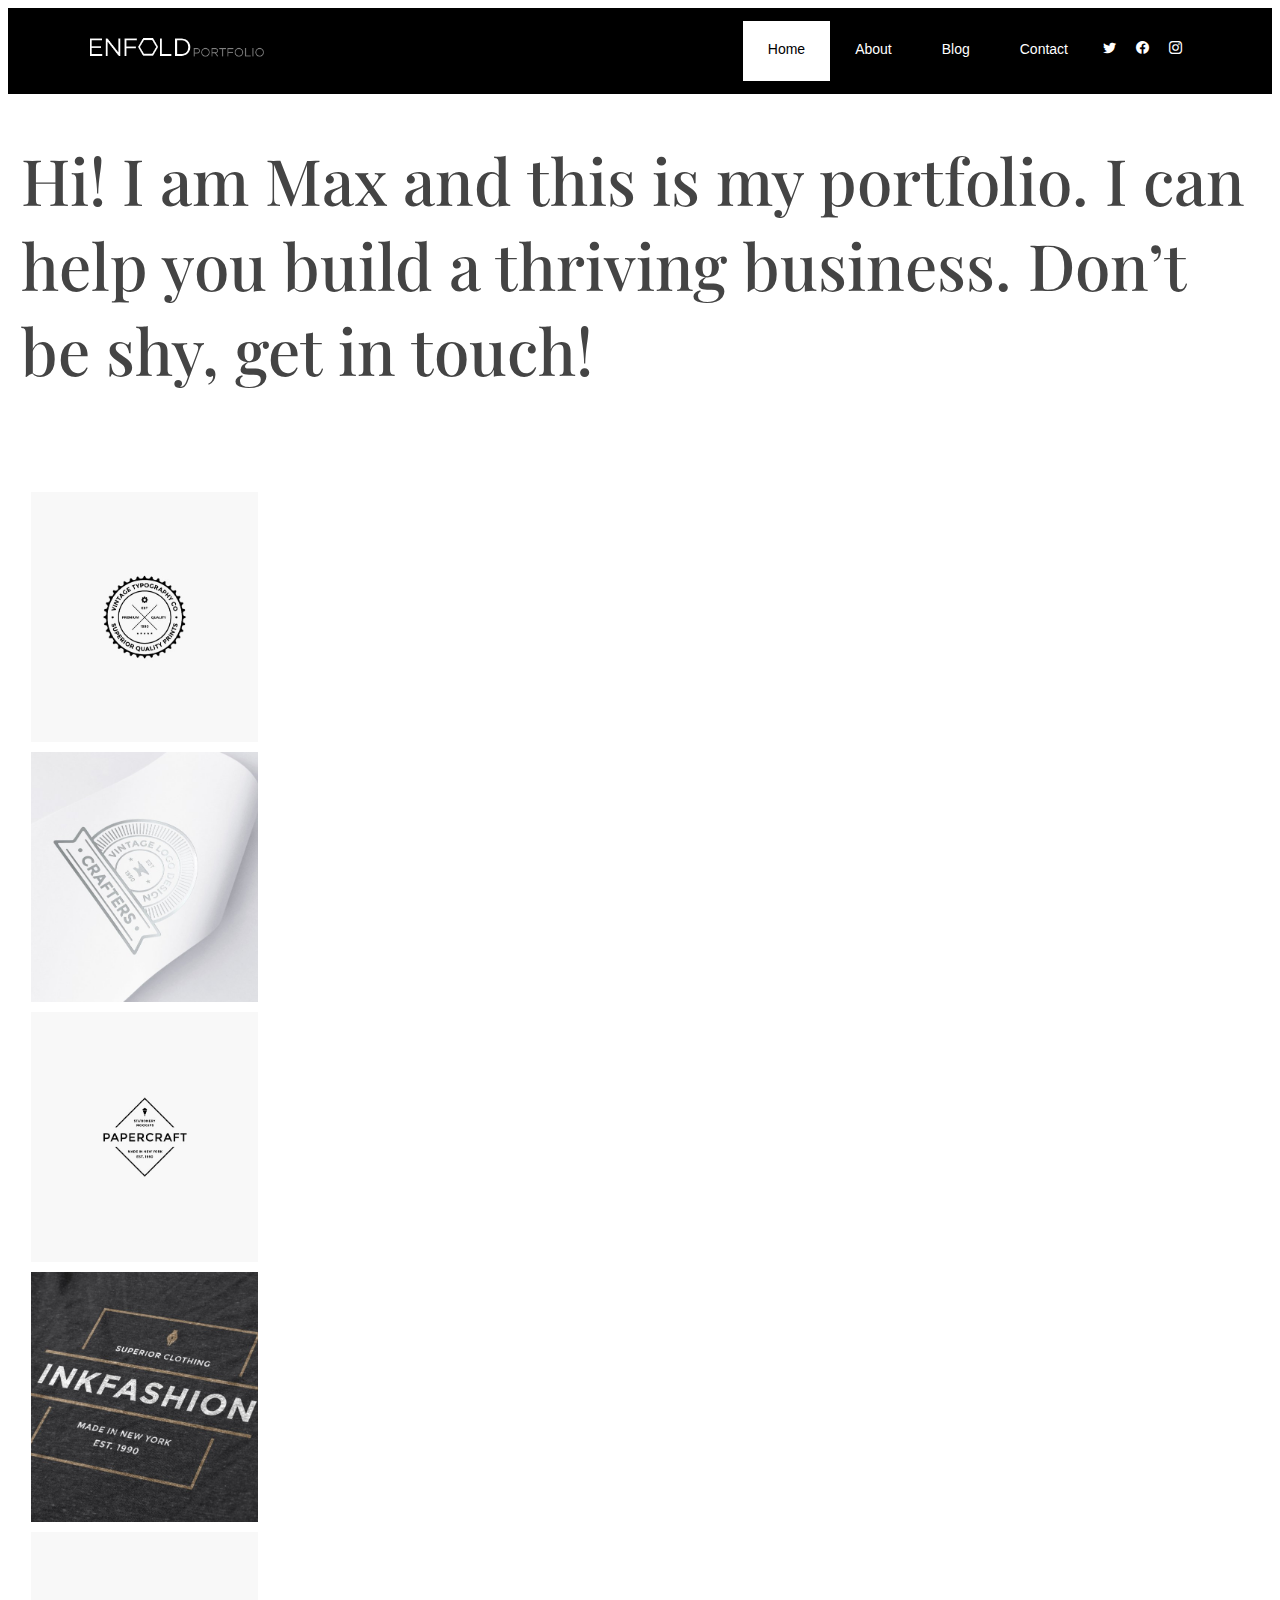
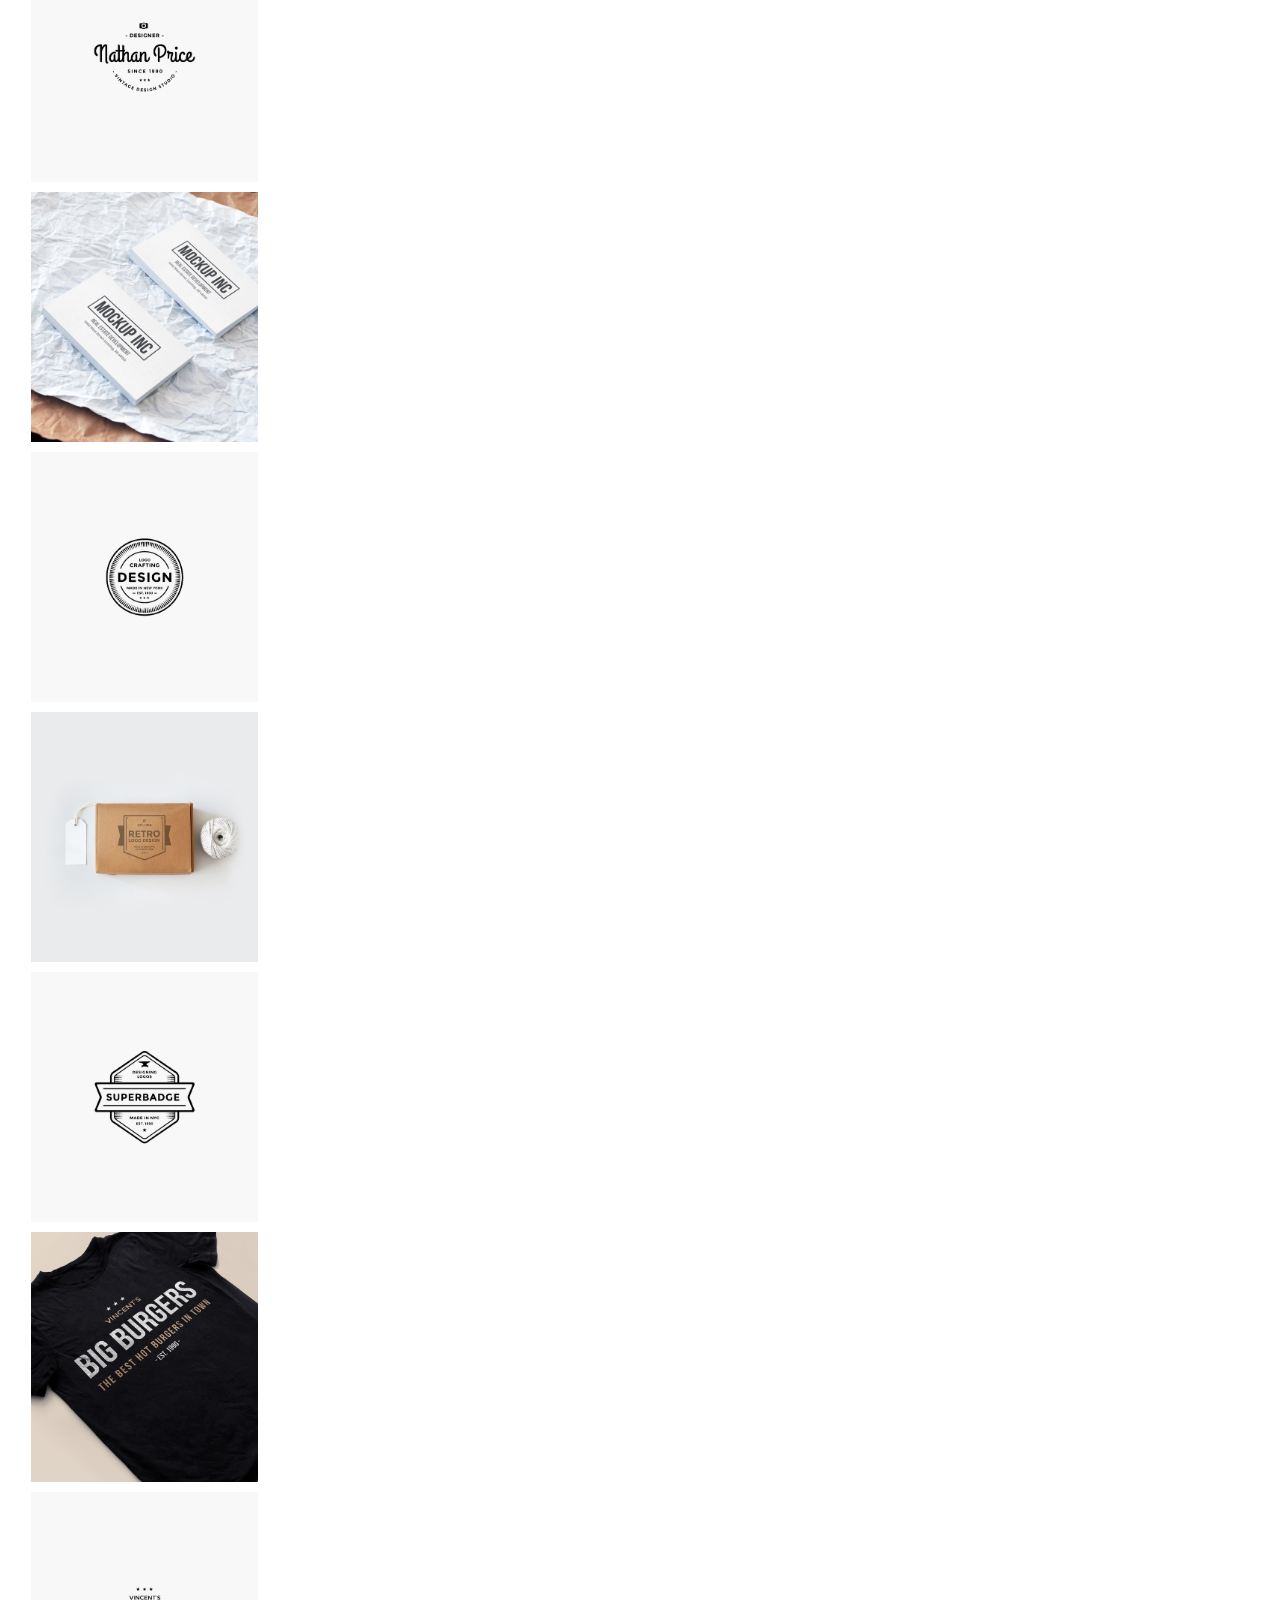
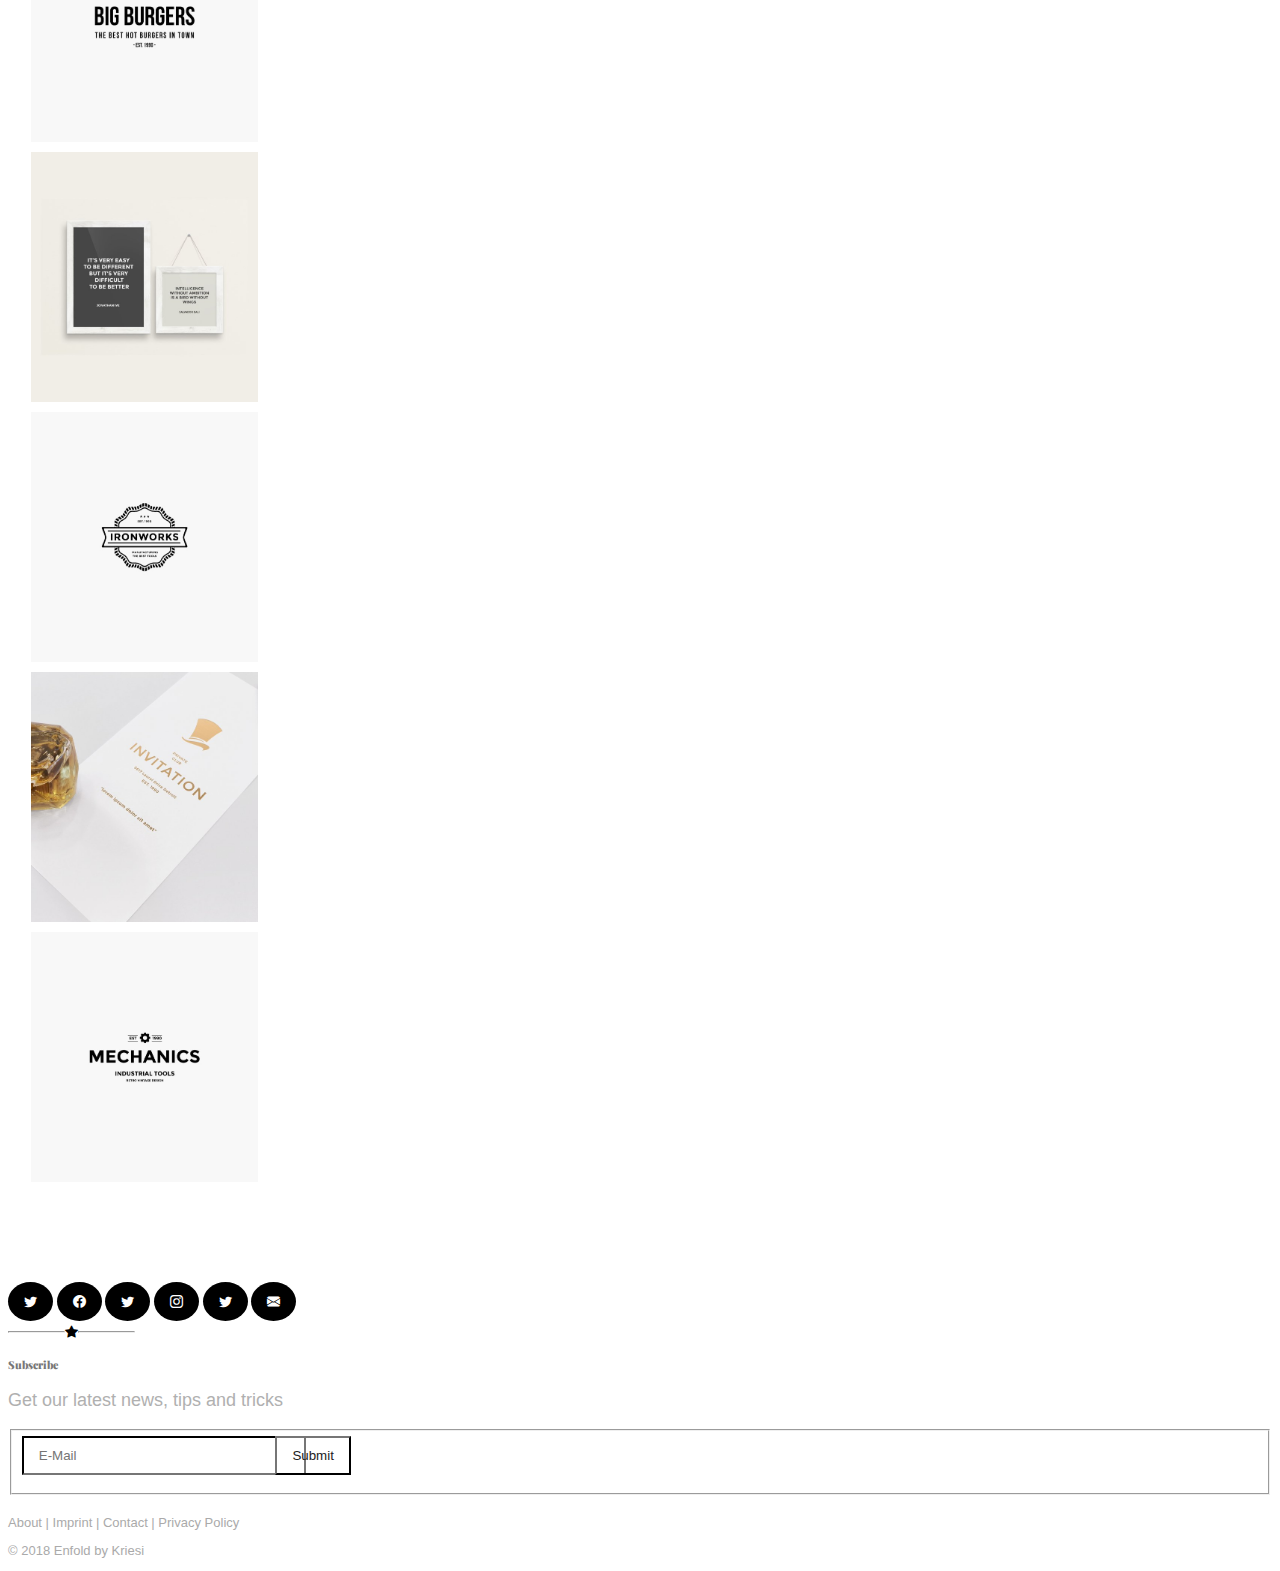
<file: index.html>
<!DOCTYPE html>
<html lang="en">
    <head>
        <meta charset="UTF-8">
        <link rel="icon" href="./image/favicon.png">
        <title>Enfold Elegant Portfolio – Just another Kriesi.at Theme Demos Sites site</title>
        <meta name="author" content="Matin Pakzadan">
        <meta name="keywords" content="">
        <meta name="description" content="">
        <meta name="viewport" content="width=device-width, initial-scale=1">
        <link rel="stylesheet" href="./index.css">
        <script src="https://code.jquery.com/jquery-3.6.0.js"></script>
        <link rel="stylesheet" href="https://cdn.jsdelivr.net/npm/bootstrap@5.1.3/dist/css/bootstrap.min.css" integrity="sha384-1BmE4kWBq78iYhFldvKuhfTAU6auU8tT94WrHftjDbrCEXSU1oBoqyl2QvZ6jIW3" crossorigin="anonymous">        <link rel="stylesheet" href="https://pro.fontawesome.com/releases/v5.10.0/css/all.css" integrity="sha384-AYmEC3Yw5cVb3ZcuHtOA93w35dYTsvhLPVnYs9eStHfGJvOvKxVfELGroGkvsg+p" crossorigin="anonymous"/>
        <link rel="stylesheet" href="https://cdn.jsdelivr.net/npm/bootstrap-icons@1.3.0/font/bootstrap-icons.css">
        <link type="text/css" rel="stylesheet" href="//fonts.googleapis.com/css?family=Playfair+Display:400,700%7COpen+Sans:400,600" id="avia-google-webfont">
    </head>

    <body>
        <nav class="navbar py-0">
            <div class="logo">
                <img src="./image/logo.png" height="60px">
            </div>

            <ul class="nav-links m-0">
                <!-- USING CHECKBOX HACK -->
                <input type="checkbox" id="checkbox_toggle" />
                <label for="checkbox_toggle" class="hamburger">&#9776;</label>
                <!-- NAVIGATION MENUS -->
                <div class="menu">
                    <li class="selected"><a href="/">Home</a></li>
                    <li class=""><a href="about.html">About</a></li>
                    <li class=""><a href="blog.html">Blog</a></li>
                    <li class=""><a href="contact.html">Contact</a></li>
                    <li class="li-icon"><a href="/"><i class="bi-twitter icon"></i></a></li>
                    <li class="li-icon"><a href="/"><i class="bi-facebook icon"></i></a></li>
                    <li class="li-icon"><a href="/"><i class="bi-instagram icon"></i></a></li>
                </div>
            </ul>
        </nav>

        <div class="container">
            <div class="text-container my-5">
                <h1 class="text-show">
                    Hi! I am Max and this is my portfolio. I can help you build a thriving business. Don’t be shy, get in touch!
                </h1>
            </div>

            <div class="image-container my-5 row">
                <div class="product-card">
                    <a>
                        <div class="image-box">
                            <div class="image-bck img-log-8"></div>
                        </div>
                    </a>
                </div>
                <div class="product-card">
                    <a>
                        <div class="image-box">
                            <div class="image-bck img-moc-1"></div>
                        </div>
                    </a>
                </div>
                <div class="product-card">
                    <a>
                        <div class="image-box">
                            <div class="image-bck img-log-4"></div>
                        </div>
                    </a>
                </div>
                <div class="product-card">
                    <a>
                        <div class="image-box">
                            <div class="image-bck img-moc-4"></div>
                        </div>
                    </a>
                </div>
                <div class="product-card">
                    <a>
                        <div class="image-box">
                            <div class="image-bck img-log-2"></div>
                        </div>
                    </a>
                </div>
                <div class="product-card">
                    <a>
                        <div class="image-box">
                            <div class="image-bck img-moc-2"></div>
                        </div>
                    </a>
                </div>
                <div class="product-card">
                    <a>
                        <div class="image-box">
                            <div class="image-bck img-log-7"></div>
                        </div>
                    </a>
                </div>
                <div class="product-card">
                    <a>
                        <div class="image-box">
                            <div class="image-bck img-moc-7"></div>
                        </div>
                    </a>
                </div>
                <div class="product-card">
                    <a>
                        <div class="image-box">
                            <div class="image-bck img-log-6"></div>
                        </div>
                    </a>
                </div>
                <div class="product-card">
                    <a>
                        <div class="image-box">
                            <div class="image-bck img-moc-3"></div>
                        </div>
                    </a>
                </div>
                <div class="product-card">
                    <a>
                        <div class="image-box">
                            <div class="image-bck img-log-3"></div>
                        </div>
                    </a>
                </div>
                <div class="product-card">
                    <a>
                        <div class="image-box">
                            <div class="image-bck img-moc-8"></div>
                        </div>
                    </a>
                </div>
                <div class="product-card">
                    <a>
                        <div class="image-box">
                            <div class="image-bck img-log-5"></div>
                        </div>
                    </a>
                </div>
                <div class="product-card">
                    <a>
                        <div class="image-box">
                            <div class="image-bck img-moc-6"></div>
                        </div>
                    </a>
                </div>
                <div class="product-card">
                    <a>
                        <div class="image-box">
                            <div class="image-bck img-log-1"></div>
                        </div>
                    </a>
                </div>
            </div>
        </div>

        <footer>
            <div class="row">
                <div class="col-md-12 text-center my-4 reference">
                    <a class="a-button m-2">
                        <span class="bi-twitter icon"></span>
                    </a>

                    <a class="a-button m-2">
                        <span class="bi-facebook icon"></span>
                    </a>

                    <a class="a-button m-2">
                        <span class="bi-twitter icon"></span>
                    </a>

                    <a class="a-button m-2">
                        <span class="bi-instagram icon"></span>
                    </a>

                    <a class="a-button m-2">
                        <span class="bi-twitter icon"></span>
                    </a>

                    <a class="a-button m-2">
                        <span class="bi-envelope-fill icon"></span>
                    </a>
                </div>
            </div>
            <div class="row">
                <div class="col-md-12 text-center my-4">
                    <div class="hr-inner">
                        <hr>
                        <span class="bi-star-fill icon mx-2" style="color: black"></span>
                        <hr>
                    </div>
                </div>
            </div>
            <div class="row">
                <div class="col-md-12 text-center">
                    <h5><b>Subscribe</b></h5>
                    <p>Get our latest news, tips and tricks</p>
                </div>
                <div class="col-md-12 text-center my-2">
                    <form action="/" method="post">
                        <fieldset>
                            <div class="group-control">
                                <input name="emailAddress" type="email" placeholder="E-Mail" required>
                            </div>
                            <button type="submit" class="submit-button">Submit</button>
                        </fieldset>
                    </form>
                </div>
                <div class="col-md-12 text-center copy-right">
                    <p>
                        <a>About</a> | <a>Imprint</a> | <a>Contact</a> | <a>Privacy Policy</a>
                    </p>
                    <p>© 2018 Enfold by Kriesi</p>
                </div>
            </div>
        </footer>
    </body>
</html>
</file>
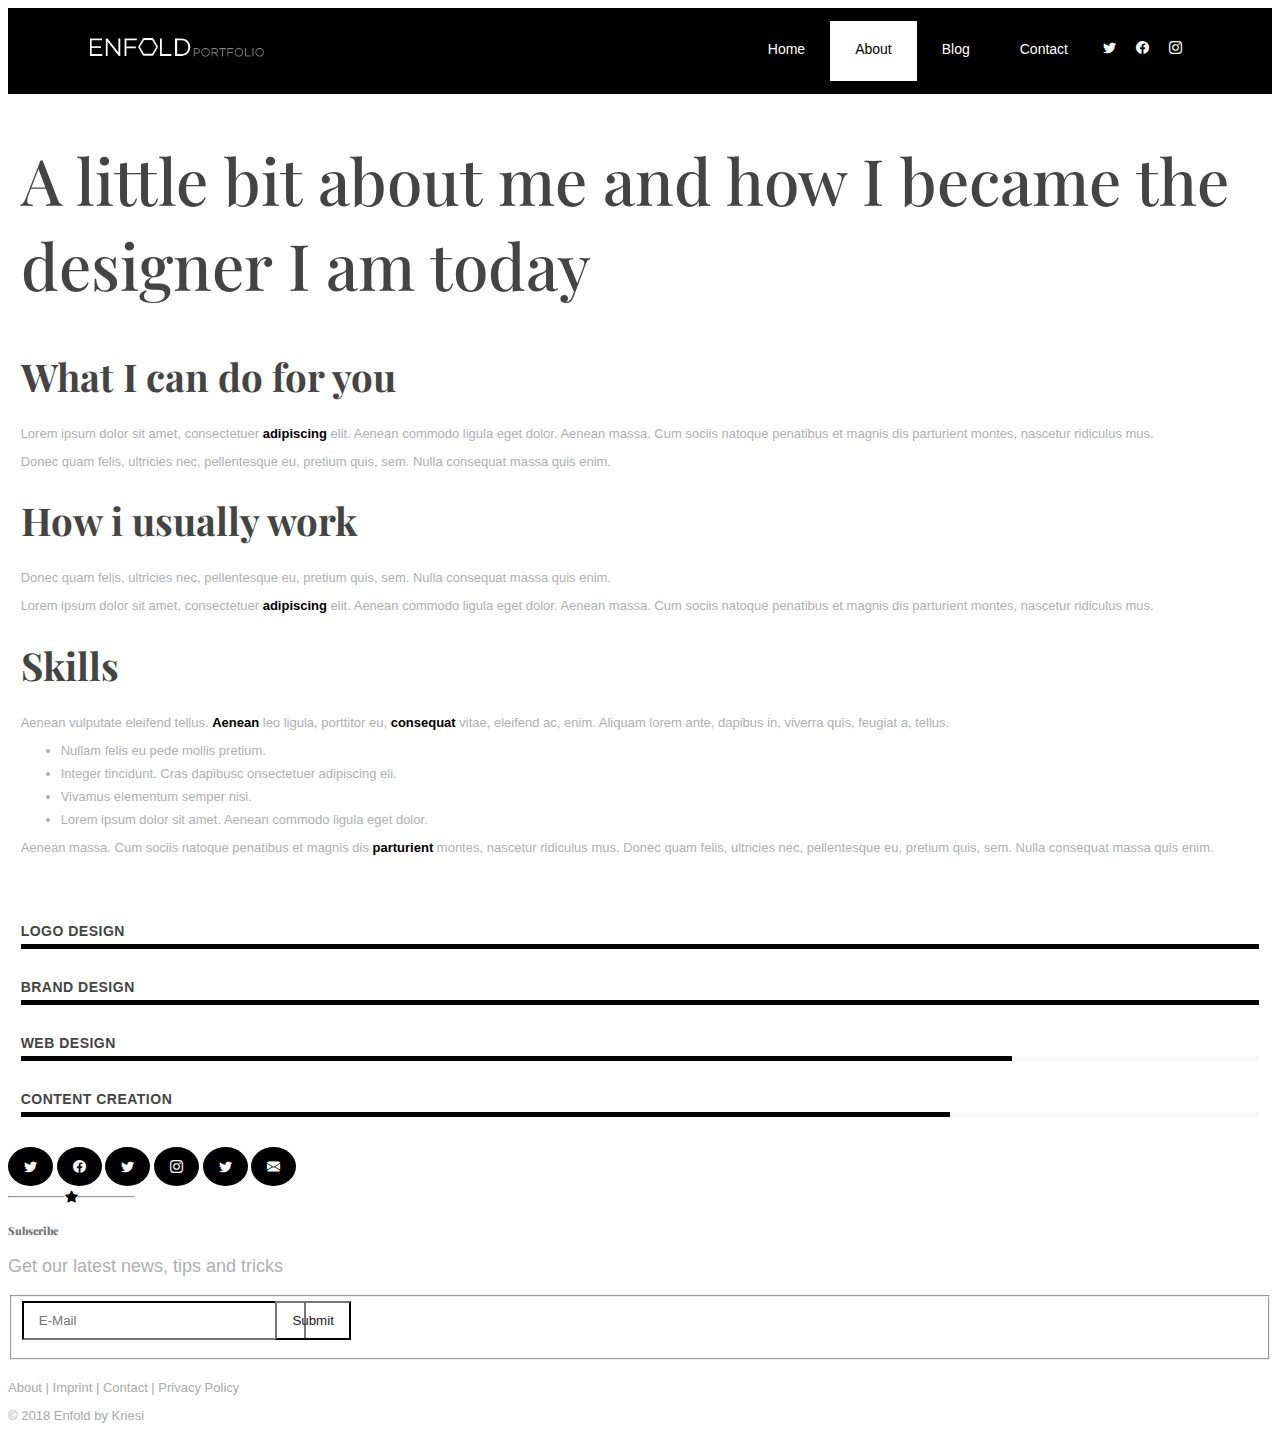
<file: about.html>
<!DOCTYPE html>
<html lang="en">
<head>
    <meta charset="UTF-8">
    <link rel="icon" href="./image/favicon.png">
    <title>About-Enfold Elegant Portfolio</title>
    <meta name="author" content="Matin Pakzadan">
    <meta name="keywords" content="">
    <meta name="description" content="">
    <meta name="viewport" content="width=device-width, initial-scale=1">
    <link rel="stylesheet" href="./index.css">
    <script src="https://code.jquery.com/jquery-3.6.0.js"></script>
    <link rel="stylesheet" href="https://cdn.jsdelivr.net/npm/bootstrap@5.1.3/dist/css/bootstrap.min.css" integrity="sha384-1BmE4kWBq78iYhFldvKuhfTAU6auU8tT94WrHftjDbrCEXSU1oBoqyl2QvZ6jIW3" crossorigin="anonymous">        <link rel="stylesheet" href="https://pro.fontawesome.com/releases/v5.10.0/css/all.css" integrity="sha384-AYmEC3Yw5cVb3ZcuHtOA93w35dYTsvhLPVnYs9eStHfGJvOvKxVfELGroGkvsg+p" crossorigin="anonymous"/>
    <link rel="stylesheet" href="https://cdn.jsdelivr.net/npm/bootstrap-icons@1.3.0/font/bootstrap-icons.css">
    <link type="text/css" rel="stylesheet" href="//fonts.googleapis.com/css?family=Playfair+Display:400,700%7COpen+Sans:400,600" id="avia-google-webfont">
</head>

<body>
<nav class="navbar py-0">
    <div class="logo">
        <img src="./image/logo.png" height="60px">
    </div>

    <ul class="nav-links m-0">
        <!-- USING CHECKBOX HACK -->
        <input type="checkbox" id="checkbox_toggle" />
        <label for="checkbox_toggle" class="hamburger">&#9776;</label>
        <!-- NAVIGATION MENUS -->
        <div class="menu">
            <li class=""><a href="index.html">Home</a></li>
            <li class="selected"><a href="/">About</a></li>
            <li class=""><a href="blog.html">Blog</a></li>
            <li class=""><a href="contact.html">Contact</a></li>
            <li class="li-icon"><a href="/"><i class="bi-twitter icon"></i></a></li>
            <li class="li-icon"><a href="/"><i class="bi-facebook icon"></i></a></li>
            <li class="li-icon"><a href="/"><i class="bi-instagram icon"></i></a></li>
        </div>
    </ul>
</nav>

<div class="container">
    <div class="text-container my-5">
        <h1 class="text-show">
            A little bit about me and how I became the designer I am today
        </h1>
    </div>

    <div class="content">
        <div class="row my-5">
            <div class="col-md-6">
                <h1 class="title">What I can do for you</h1>
                <p>Lorem ipsum dolor sit amet, consectetuer <strong>adipiscing</strong> elit. Aenean commodo ligula eget dolor. Aenean massa. Cum sociis natoque penatibus et magnis dis parturient montes, nascetur ridiculus mus.</p>
                <p>Donec quam felis, ultricies nec, pellentesque eu, pretium quis, sem. Nulla consequat massa quis enim.</p>
            </div>
            <div class="col-md-6">
                <h1 class="title">How i usually work</h1>
                <p>Donec quam felis, ultricies nec, pellentesque eu, pretium quis, sem. Nulla consequat massa quis enim.</p>
                <p>    Lorem ipsum dolor sit amet, consectetuer <strong>adipiscing</strong> elit. Aenean commodo ligula eget dolor. Aenean massa. Cum sociis natoque penatibus et magnis dis parturient montes, nascetur ridiculus mus.</p>
            </div>
        </div>

        <div class="row my-5">
            <div class="col-md-6">
                <h1 class="title">Skills</h1>
                <p>Aenean vulputate eleifend tellus. <strong>Aenean</strong> leo ligula, porttitor eu, <strong>consequat</strong> vitae, eleifend ac, enim. Aliquam lorem ante, dapibus in, viverra quis, feugiat a, tellus.</p>
                <ul>
                    <li>Nullam felis eu pede mollis pretium.</li>
                    <li>Integer tincidunt. Cras dapibusc onsectetuer adipiscing eli.</li>
                    <li>Vivamus elementum semper nisi.</li>
                    <li>Lorem ipsum dolor sit amet. Aenean commodo ligula eget dolor.</li>
                </ul>
                <p>Aenean massa. Cum sociis natoque penatibus et magnis dis <strong>parturient</strong> montes, nascetur ridiculus mus. Donec quam felis, ultricies nec, pellentesque eu, pretium quis, sem. Nulla consequat massa quis enim.</p>
            </div>

            <div class="col-md-6">
                <div class="chart-bar-top"></div>
                <div class="chart-bar">
                    <h5>LOGO DESIGN</h5>
                    <div class="bar-outer">
                        <div class="bar-inner bar-inner-100">
                        </div>
                    </div>
                </div>
                <div class="chart-bar">
                    <h5>BRAND DESIGN</h5>
                    <div class="bar-outer">
                        <div class="bar-inner bar-inner-100">
                        </div>
                    </div>
                </div>
                <div class="chart-bar">
                    <h5>WEB DESIGN</h5>
                    <div class="bar-outer">
                        <div class="bar-inner bar-inner-80">
                        </div>
                    </div>
                </div>
                <div class="chart-bar">
                    <h5>CONTENT CREATION</h5>
                    <div class="bar-outer">
                        <div class="bar-inner bar-inner-75">
                        </div>
                    </div>
                </div>
            </div>
        </div>
    </div>
</div>

<footer>
    <div class="row">
        <div class="col-md-12 text-center my-4 reference">
            <a class="a-button m-2">
                <span class="bi-twitter icon"></span>
            </a>

            <a class="a-button m-2">
                <span class="bi-facebook icon"></span>
            </a>

            <a class="a-button m-2">
                <span class="bi-twitter icon"></span>
            </a>

            <a class="a-button m-2">
                <span class="bi-instagram icon"></span>
            </a>

            <a class="a-button m-2">
                <span class="bi-twitter icon"></span>
            </a>

            <a class="a-button m-2">
                <span class="bi-envelope-fill icon"></span>
            </a>
        </div>
    </div>
    <div class="row">
        <div class="col-md-12 text-center my-4">
            <div class="hr-inner">
                <hr>
                <span class="bi-star-fill icon mx-2" style="color: black"></span>
                <hr>
            </div>
        </div>
    </div>
    <div class="row">
        <div class="col-md-12 text-center">
            <h5><b>Subscribe</b></h5>
            <p>Get our latest news, tips and tricks</p>
        </div>
        <div class="col-md-12 text-center my-2">
            <form action="/" method="post">
                <fieldset>
                    <div class="group-control">
                        <input name="emailAddress" type="email" placeholder="E-Mail" required>
                    </div>
                    <button type="submit" class="submit-button">Submit</button>
                </fieldset>
            </form>
        </div>
        <div class="col-md-12 text-center copy-right">
            <p>
                <a>About</a> | <a>Imprint</a> | <a>Contact</a> | <a>Privacy Policy</a>
            </p>
            <p>© 2018 Enfold by Kriesi</p>
        </div>
    </div>
</footer>
</body>
</html></title>
</head>
<body>

</body>
</html>
</file>
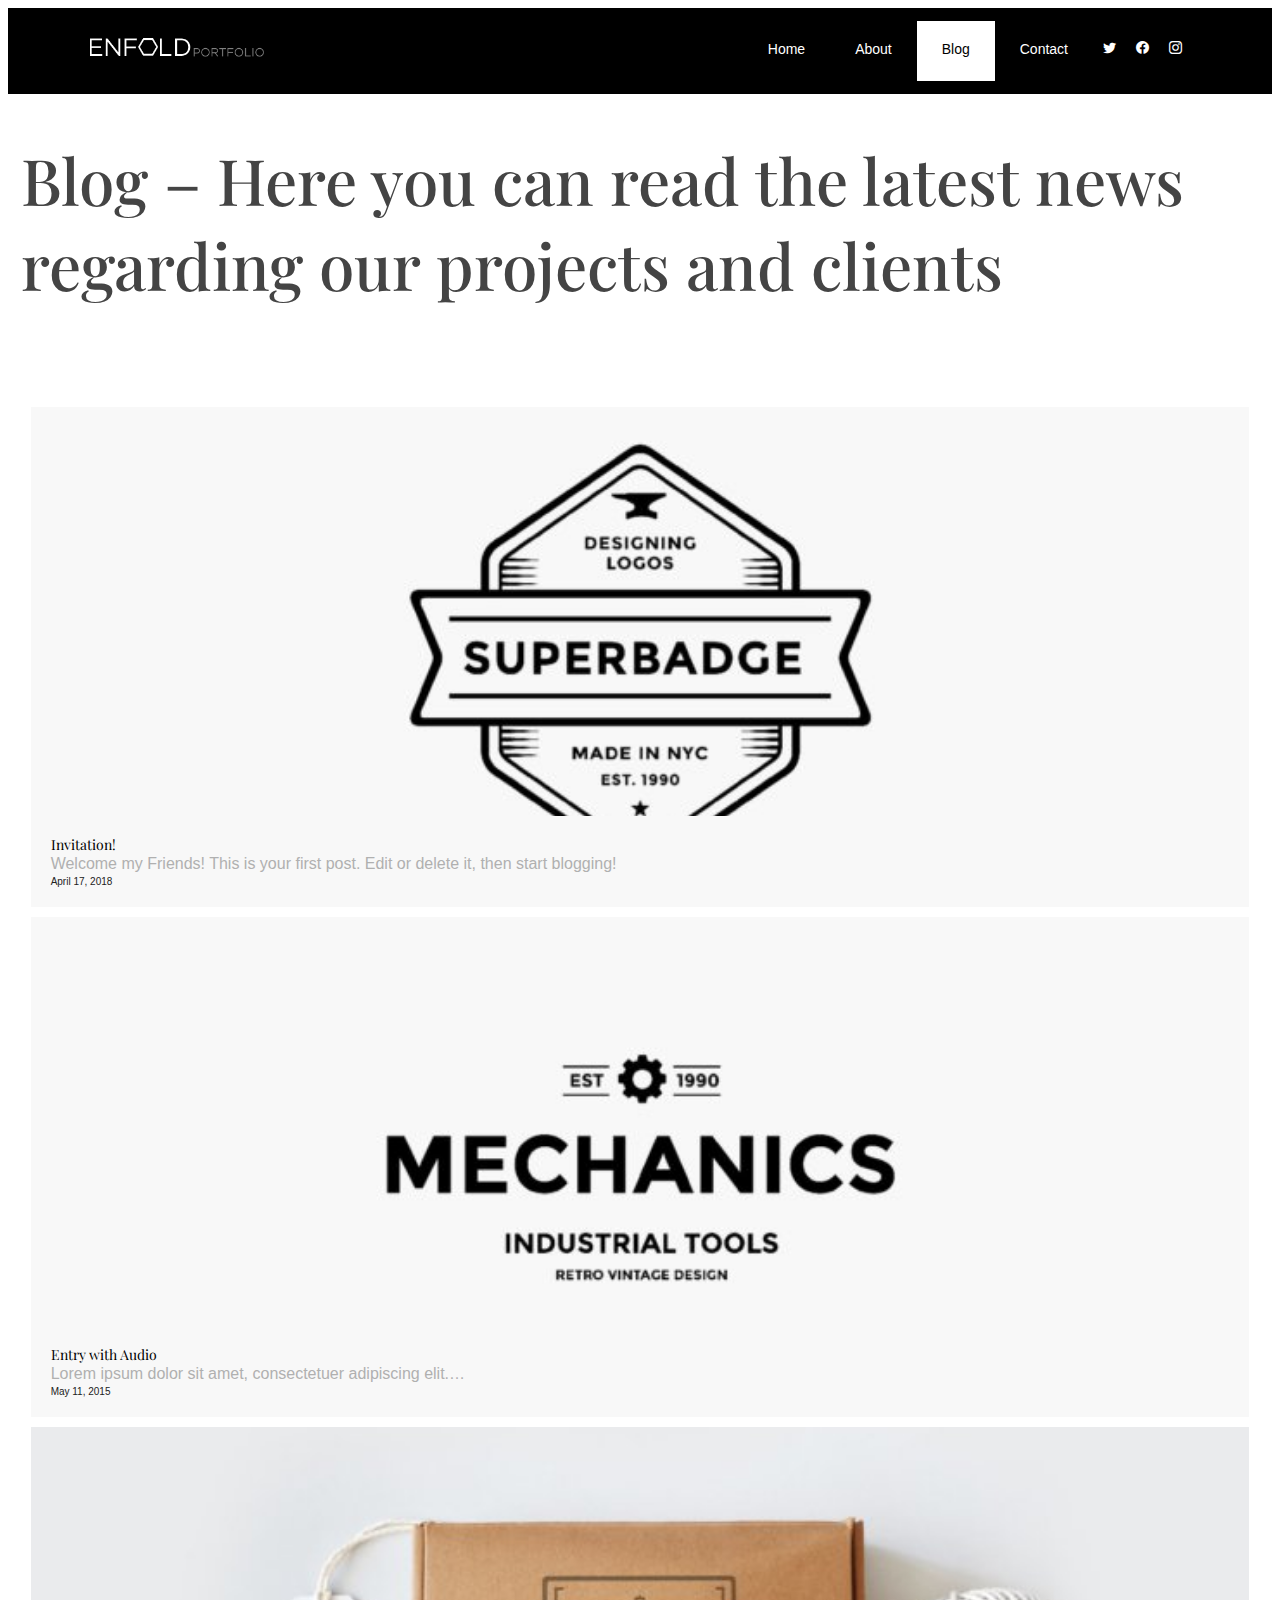
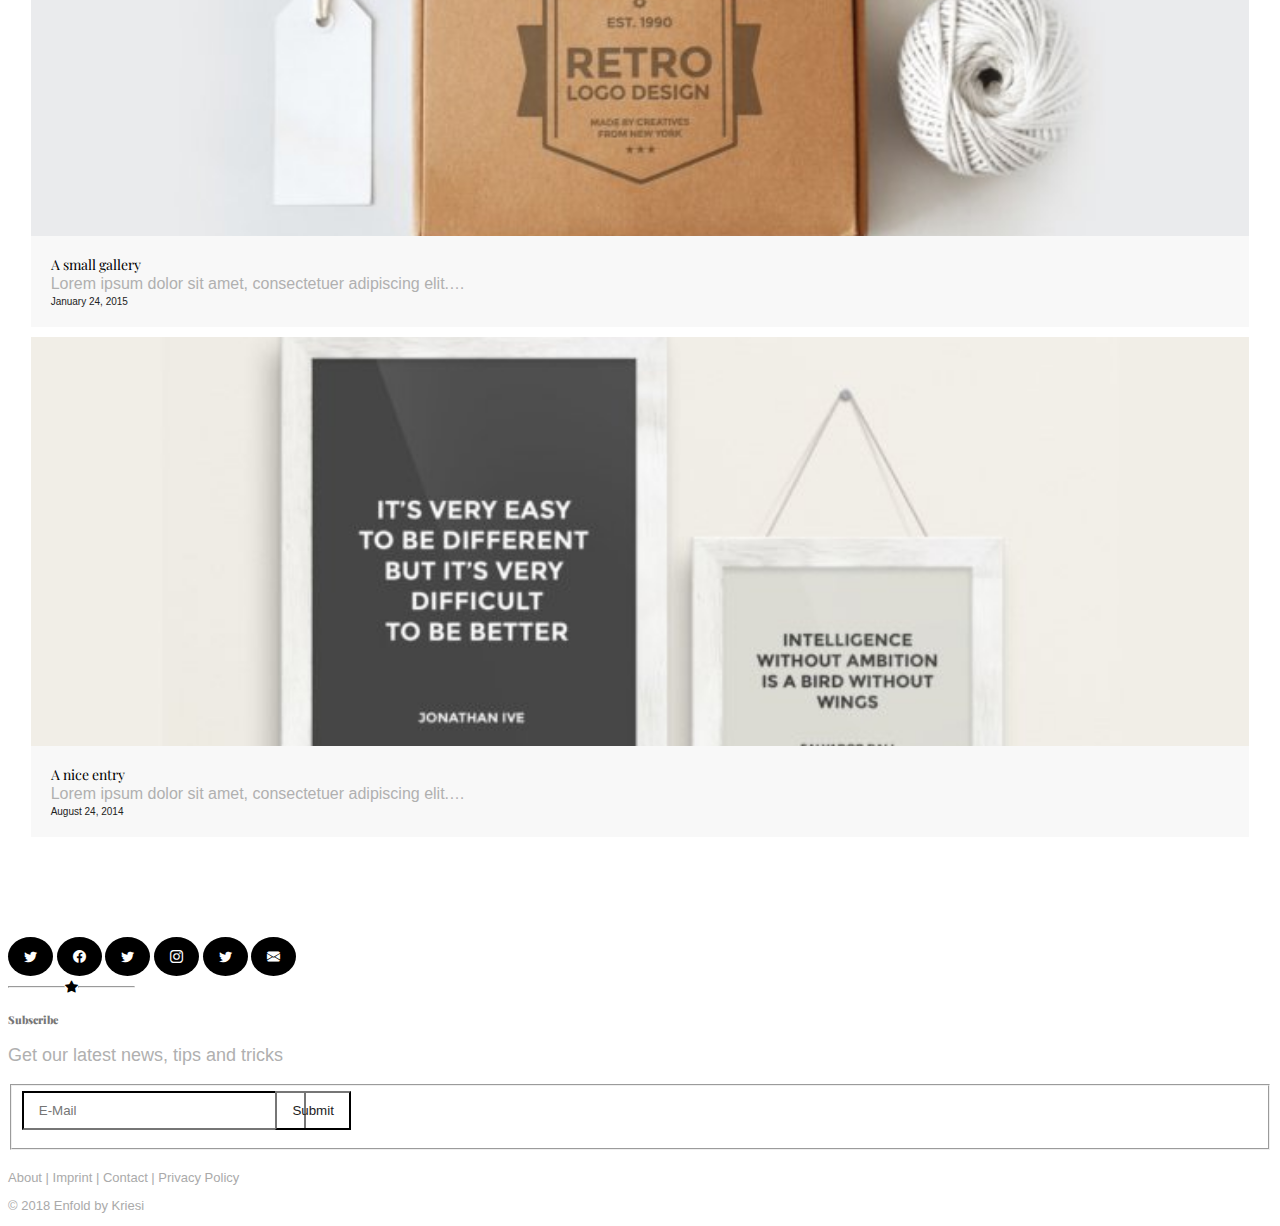
<file: blog.html>
<!DOCTYPE html>
<html lang="en">
<head>
    <meta charset="UTF-8">
    <link rel="icon" href="./image/favicon.png">
    <title>Blog-Enfold Elegant Portfolio – Just another Kriesi.at Theme Demos Sites site</title>
    <meta name="author" content="Matin Pakzadan">
    <meta name="keywords" content="">
    <meta name="description" content="">
    <meta name="viewport" content="width=device-width, initial-scale=1">
    <link rel="stylesheet" href="./index.css">
    <script src="https://code.jquery.com/jquery-3.6.0.js"></script>
    <link rel="stylesheet" href="https://cdn.jsdelivr.net/npm/bootstrap@5.1.3/dist/css/bootstrap.min.css" integrity="sha384-1BmE4kWBq78iYhFldvKuhfTAU6auU8tT94WrHftjDbrCEXSU1oBoqyl2QvZ6jIW3" crossorigin="anonymous">        <link rel="stylesheet" href="https://pro.fontawesome.com/releases/v5.10.0/css/all.css" integrity="sha384-AYmEC3Yw5cVb3ZcuHtOA93w35dYTsvhLPVnYs9eStHfGJvOvKxVfELGroGkvsg+p" crossorigin="anonymous"/>
    <link rel="stylesheet" href="https://cdn.jsdelivr.net/npm/bootstrap-icons@1.3.0/font/bootstrap-icons.css">
    <link type="text/css" rel="stylesheet" href="//fonts.googleapis.com/css?family=Playfair+Display:400,700%7COpen+Sans:400,600" id="avia-google-webfont">
</head>

<body>
<nav class="navbar py-0">
    <div class="logo">
        <img src="./image/logo.png" height="60px">
    </div>

    <ul class="nav-links m-0">
        <!-- USING CHECKBOX HACK -->
        <input type="checkbox" id="checkbox_toggle" />
        <label for="checkbox_toggle" class="hamburger">&#9776;</label>
        <!-- NAVIGATION MENUS -->
        <div class="menu">
            <li class=""><a href="index.html">Home</a></li>
            <li class=""><a href="about.html">About</a></li>
            <li class="selected"><a href="/">Blog</a></li>
            <li class=""><a href="contact.html">Contact</a></li>
            <li class="li-icon"><a href="/"><i class="bi-twitter icon"></i></a></li>
            <li class="li-icon"><a href="/"><i class="bi-facebook icon"></i></a></li>
            <li class="li-icon"><a href="/"><i class="bi-instagram icon"></i></a></li>
        </div>
    </ul>
</nav>

<div class="container">
    <div class="text-container my-5">
        <h1 class="text-show">
            Blog – Here you can read the latest news regarding our projects and clients
        </h1>
    </div>

    <div class="image-container my-5 row">
        <div class="col-md-3 p-0">
            <div class="blog-card">
                <div class="image-bck img-log-6"></div>
                <div class="card-description">
                    <div class="card-description-text">
                        <p class="title">Invitation!</p>
                        <p class="my-2">Welcome my Friends! This is your first post. Edit or delete it, then start blogging!</p>
                        <p class="date">April 17, 2018</p>
                    </div>
                </div>
            </div>
        </div>
        <div class="col-md-3 p-0">
            <div class="blog-card">
                <a>
                    <div class="image-bck img-log-1"></div>
                    <div class="card-description">
                        <div class="card-description-text">
                            <p class="title">Entry with Audio</p>
                            <p class="my-2">Lorem ipsum dolor sit amet, consectetuer adipiscing elit.…</p>
                            <p class="date">May 11, 2015</p>
                        </div>
                    </div>
                </a>
            </div>
        </div>
        <div class="col-md-3 p-0">
            <div class="blog-card">
                <a>
                    <div class="image-bck img-moc-7"></div>
                    <div class="card-description">
                        <div class="card-description-text">
                            <p class="title">A small gallery</p>
                            <p class="my-2">Lorem ipsum dolor sit amet, consectetuer adipiscing elit.…</p>
                            <p class="date">January 24, 2015</p>
                        </div>
                    </div>
                </a>
            </div>
        </div>
        <div class="col-md-3 p-0">
            <div class="blog-card">
                <a>
                    <div class="image-bck img-moc-8"></div>
                    <div class="card-description">
                        <div class="card-description-text">
                            <p class="title">A nice entry</p>
                            <p class="my-2">Lorem ipsum dolor sit amet, consectetuer adipiscing elit.…</p>
                            <p class="date">August 24, 2014</p>
                        </div>
                    </div>
                </a>
            </div>
        </div>
    </div>
</div>

<footer>
    <div class="row">
        <div class="col-md-12 text-center my-4 reference">
            <a class="a-button m-2">
                <span class="bi-twitter icon"></span>
            </a>

            <a class="a-button m-2">
                <span class="bi-facebook icon"></span>
            </a>

            <a class="a-button m-2">
                <span class="bi-twitter icon"></span>
            </a>

            <a class="a-button m-2">
                <span class="bi-instagram icon"></span>
            </a>

            <a class="a-button m-2">
                <span class="bi-twitter icon"></span>
            </a>

            <a class="a-button m-2">
                <span class="bi-envelope-fill icon"></span>
            </a>
        </div>
    </div>
    <div class="row">
        <div class="col-md-12 text-center my-4">
            <div class="hr-inner">
                <hr>
                <span class="bi-star-fill icon mx-2" style="color: black"></span>
                <hr>
            </div>
        </div>
    </div>
    <div class="row">
        <div class="col-md-12 text-center">
            <h5><b>Subscribe</b></h5>
            <p>Get our latest news, tips and tricks</p>
        </div>
        <div class="col-md-12 text-center my-2">
            <form action="/" method="post">
                <fieldset>
                    <div class="group-control">
                        <input name="emailAddress" type="email" placeholder="E-Mail" required>
                    </div>
                    <button type="submit" class="submit-button">Submit</button>
                </fieldset>
            </form>
        </div>
        <div class="col-md-12 text-center copy-right">
            <p>
                <a>About</a> | <a>Imprint</a> | <a>Contact</a> | <a>Privacy Policy</a>
            </p>
            <p>© 2018 Enfold by Kriesi</p>
        </div>
    </div>
</footer>
</body>
</html></title>
</head>
<body>

</body>
</html>
</file>
<file: index.css>
body {
    font-family: "HelveticaNeue", "Helvetica Neue", Helvetica, Arial, sans-serif;
    font-size: 13px;
    color: #444;
    -webkit-text-size-adjust: 100%;
}

fieldset {
    margin-bottom: 20px !important;
}

a {
    text-decoration: none;
}

nav li {
    list-style: none;
}

/* ********** Header CSS ********** */
.navbar {
    display: flex;
    align-items: center;
    justify-content: space-between;
    padding: 0px 80px;
    background-color: black;
    color: #fff;
}

.nav-links a {
    text-decoration: none;
    color: #fff;
}

.logo {
    font-size: 32px;
}

.menu {
    height: 60px;
    display: flex;
    font-size: 14px;
}
.menu li:hover {
    background-color: white;
    border-radius: 0px;
    transition: 0.3s ease;
}

.menu li:hover a {
    color: black;
    transition: 0.3s ease;
}

.menu li {
    padding: 20px 25px;
}

.services {
    position: relative;
}

.dropdown {
    background-color: rgb(1, 139, 139);
    padding: 1em 0;
    position: absolute; /*WITH RESPECT TO PARENT*/
    display: none;
    border-radius: 8px;
    top: 35px;
}

.dropdown li + li {
    margin-top: 10px;
}

.dropdown li {
    padding: 0.5em 1em;
    width: 8em;
    text-align: center;
}

.dropdown li:hover {
    background-color: #4c9e9e;
}

.services:hover .dropdown {
    display: block;
}

input[type=checkbox]{
    display: none;
}
.hamburger {
    display: none;
    font-size: 24px;
    user-select: none;
}

.selected {
    background: white;
}

.selected a {
    color: black;
}

nav .icon {
    color: white;
}

li.li-icon {
    padding: 18px 10px;
}

/* APPLYING MEDIA QUERIES */
@media (max-width: 825px) {
    .menu {
        height: unset;
        display:none;
        position: absolute;
        background-color: black;
        right: 0;
        left: 0;
        text-align: center;
        padding: 16px 0;
        z-index: 1;
    }

    .menu li:hover {
        display: inline-block;
        background-color: white;
        transition: 0.3s ease;
    }

    .menu li.li-icon {
        display: none;
    }

    .menu li + li {
        margin-top: 12px;
    }

    input[type=checkbox]:checked ~ .menu{
        display: block;
    }

    .hamburger {
        display: block;
    }
}

/* ********** Footer CSS ********** */
footer h5 {
    font-family: 'playfair display', 'HelveticaNeue', 'Helvetica Neue', 'Helvetica-Neue', Helvetica, Arial, sans-serif;
    color: #777777;
}

footer p {
    font-family: inherit;
    font-style: normal;
    font-size: 18px;
    color: #b0b0b0;
}

footer .copy-right p {
    font-family: inherit;
    font-style: normal;
    font-size: 13px;
    color: #aaaaaa;
}

footer .group-control {
    display: inline-block;
    max-width: 250px;
}

footer input {
    width: 250px;
}

.group-control {
    max-width: 100%;
    padding-bottom: 10px;
}

.submit-button {
    padding: 10px 15px 10px;
    min-width: 0;
    color: #222;
    border-color: #222;
    border-width: 2px !important;
    background-color: transparent;
}

input {
    padding: 10px 15px 10px;
    min-width: 0;
    width: 100%;
    color: #222;
    border-color: #222;
    border-width: 2px !important;
    background-color: transparent;
}

textarea {
    padding: 10px 15px 10px;
    min-width: 0;
    width: 100%;
    color: #222;
    border-color: #222;
    border-width: 2px !important;
    background-color: transparent;
}

.a-button {
    display: inline-flex;
    text-align: center;
    background-color: black;
    color: white;
    padding: 12px 16px;
    border-radius: 50%;
    text-decoration: none;
}

.icon {
    font-size: 13px;
    color: black;
}

.reference .icon {
    color: white;
}

.hr-inner {
    display: inline-flex;
    align-items: center;
}

hr {
    width: 55px;
}

/* ********** Content CSS ********** */
.container {
    margin-left: 1%;
    margin-right: 1%;
}

.image-container{
    margin-top: 100px;
    margin-bottom: 100px;
}

.text-show {
    font-family: 'playfair display','HelveticaNeue','Helvetica Neue','Helvetica-Neue',Helvetica,Arial,sans-serif;
    font-style: normal;
    font-weight: 500;
    font-size: 5vw;
}

.title {
    font-family: 'playfair display','HelveticaNeue','Helvetica Neue','Helvetica-Neue',Helvetica,Arial,sans-serif;
    font-style: normal;
    font-size: 3vw;
    margin-bottom: 24px;
}

p {
    color: #b0b0b0;
}

.content li {
    color: #b0b0b0;
    margin-bottom: 8px;
}

.chart-bar-top {
    margin-top: 68px;
}

.chart-bar {
    margin-bottom: 30px;
}

.chart-bar h5 {
    font-family: HelveticaNeue,Helvetica Neue,Helvetica,Arial,sans-serif;
    font-style: normal;
    font-weight: 750;
    font-size: 14px;
    text-transform: uppercase;
    letter-spacing: 0.5px;
    margin-bottom: 5px;
}

.bar-outer {
    height: 5px;
    background: #f8f8f8;
}

.bar-inner {
    height: 5px;
    background: black;
}

.bar-inner-75 {
    width: 75%;
}

.bar-inner-80 {
    width: 80%;
}

.bar-inner-100 {
    width: 100%;
}

strong {
    font-weight: 600 !important;
    color: black;
}

.contact input {
    border: 2px solid #f2f2f2 !important;
    background-color: #f8f8f8;
    color: #919191;
}

.contact textarea {
    border: 2px solid #f2f2f2 !important;
    background-color: #f8f8f8;
    color: #919191;
}

.primary-btn {
    padding: 10px 35px 10px;
    background: #222222;
    color: white;
    font-size: 14px;
}

.row .blog-card {
    position: relative;
    margin: 10px;
    height: 500px;
    overflow: hidden;
}

.row .blog-card:hover .image-bck {
    transform: scale(1.05, 1.05);
    -webkit-transition: transform 1s ease-in-out;
}

.row .product-card:hover .image-bck {
    transform: scale(1.05, 1.05);
    -webkit-transition: transform 1s ease-in-out;
}

.row .blog-card .image-bck {
    -webkit-transition: transform 1s ease-in-out;
}

.row .product-card .image-bck {
    -webkit-transition: transform 1s ease-in-out;
}

.image-bck {
    background-repeat: no-repeat, repeat;
    background-color: #cccccc;
    text-align: center;
    background-size: cover;
    background-position: center center;
    height: 100%;
    -webkit-perspective: 1000px;
    -webkit-backface-visibility: hidden;
}

.row .product-card {
    padding: 0;
    flex: 0 0 auto;
    width: 20%;
    cursor: pointer;
}

.product-card img {
    width: 100%;
    cursor: pointer;
}

.img-moc-1 {
    background-image: url("./image/mockup-1-705x666.jpg");
}
.img-moc-2 {
    background-image: url("./image/mockup-2-705x666.jpg");
}
.img-moc-3 {
    background-image: url("./image/mockup-3-1500x1418.jpg");
}
.img-moc-4 {
    background-image: url("./image/mockup-4-705x666.jpg");
}
.img-moc-6 {
    background-image: url("./image/mockup-6-705x666.jpg");
}
.img-moc-7 {
    background-image: url("./image/mockup-7-705x666.jpg");
}
.img-moc-8 {
    background-image: url("./image/mockup-8-705x666.jpg");
}

.img-log-1 {
    background-image: url("./image/logo-1-705x666.jpg");
}
.img-log-2 {
    background-image: url("./image/logo-2-705x666.jpg");
}
.img-log-3 {
    background-image: url("./image/logo-3-705x666.jpg");
}
.img-log-4 {
    background-image: url("./image/logo-4-705x666.jpg");
}
.img-log-5 {
    background-image: url("./image/logo-5-705x666.jpg");
}
.img-log-6 {
    background-image: url("./image/logo-6-705x666.jpg");
}
.img-log-7 {
    background-image: url("./image/logo-7-705x666.jpg");
}
.img-log-8 {
    background-image: url("./image/logo-8-705x666.jpg");
}

.image-box {
    margin: 10px;
    height: 250px;
    overflow: hidden;
}

.card-description {
    background-color: #f8f8f8;
    position: absolute;
    bottom: -1px;
    padding: 20px;
    z-index: 2;
    width: 100%;
}

.card-description .title {
    line-height: 1.3em;
    margin: 0;
    font-size: 14px;
    color: black;
}

.card-description-text p {
    line-height: 1.3em;
    margin: 0;
    font-size: 16px;
}

.card-description .date {
    line-height: 1.3em;
    margin: 0;
    font-size: 10px;
    color: #222222;
}
</file>
